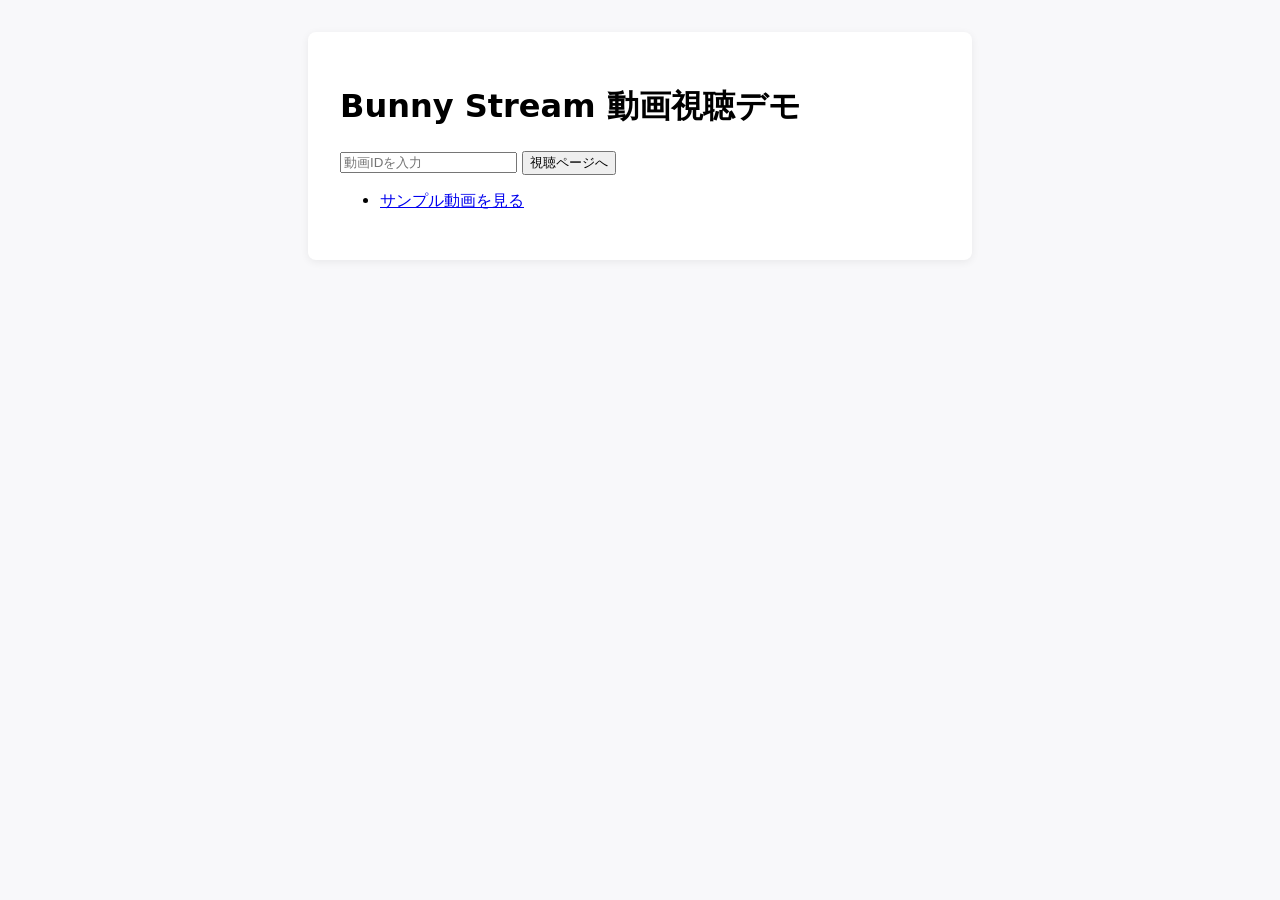
<file: public/index.html>
<!DOCTYPE html>
<html lang="ja">
<head>
  <meta charset="UTF-8">
  <title>動画一覧 | Bunny Stream Viewer</title>
  <link rel="stylesheet" href="styles.css">
</head>
<body>
  <main>
    <h1>Bunny Stream 動画視聴デモ</h1>
    <form id="goto-form">
      <input type="text" id="videoId" placeholder="動画IDを入力" required>
      <button type="submit">視聴ページへ</button>
    </form>
    <!-- サンプル動画リンク（将来はAPIで一覧取得） -->
    <ul>
      <li><a href="watch.html?videoId=YOUR_VIDEO_ID">サンプル動画を見る</a></li>
    </ul>
  </main>
  <script>
    document.getElementById('goto-form').onsubmit = function(e) {
      e.preventDefault();
      const id = document.getElementById('videoId').value.trim();
      if (id) location.href = `watch.html?videoId=${encodeURIComponent(id)}`;
    };
  </script>
</body>
</html>
</file>
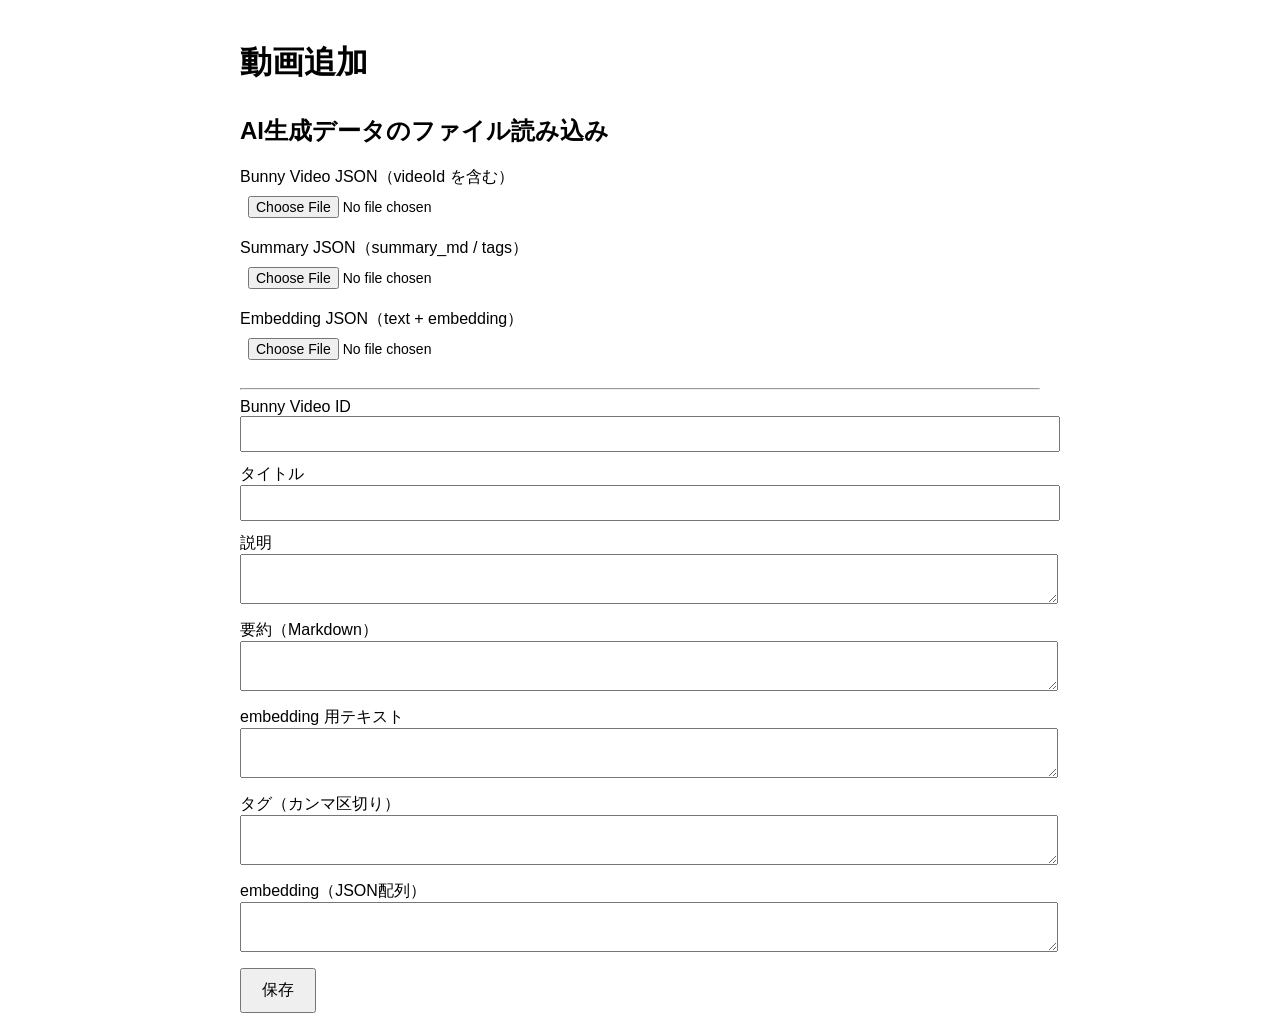
<file: public/admin/videos/new.html>
<!DOCTYPE html>
<html lang="ja">
<head>
    <meta charset="utf-8" />
    <title>動画追加</title>
    <style>
        body {
            font-family: sans-serif;
            padding: 20px;
            max-width: 800px;
            margin: auto;
        }

        input, textarea {
            width: 100%;
            margin-bottom: 12px;
            padding: 8px;
            font-size: 14px;
        }

        button {
            padding: 10px 20px;
            font-size: 16px;
            cursor: pointer;
        }

        h1 {
            margin-bottom: 20px;
        }

        h2 {
            margin-top: 30px;
        }
    </style>
</head>
<body>

    <h1>動画追加</h1>

    <h2>AI生成データのファイル読み込み</h2>

    <label>Bunny Video JSON（videoId を含む）</label>
    <input type="file" id="file_bunny_json" accept=".json,.txt" />

    <label>Summary JSON（summary_md / tags）</label>
    <input type="file" id="file_summary_json" accept=".json,.txt" />

    <label>Embedding JSON（text + embedding）</label>
    <input type="file" id="file_embedding_json" accept=".json,.txt" />

    <hr />

    <form id="form">
        <label>Bunny Video ID</label>
        <input name="bunny_video_id" required />

        <label>タイトル</label>
        <input name="title" required />

        <label>説明</label>
        <textarea name="description"></textarea>

        <label>要約（Markdown）</label>
        <textarea name="summary_md"></textarea>

        <label>embedding 用テキスト</label>
        <textarea name="embedding_text"></textarea>

        <label>タグ（カンマ区切り）</label>
        <textarea name="tags"></textarea>

        <label>embedding（JSON配列）</label>
        <textarea name="embedding"></textarea>

        <button type="submit">保存</button>
    </form>

    <script type="module">
import { createClient } from "https://esm.sh/@supabase/supabase-js";

// ===============================
// Supabase 初期化（ログイン画面と同じ方式）
// ===============================
let supabase = null;

try {
  const envRes = await fetch("/api/env");
  const env = await envRes.json();

  supabase = createClient(env.supabaseUrl, env.supabaseAnonKey);
} catch (e) {
  console.warn("Supabase 初期化エラー:", e);
}

// ===============================
// JSON 読み込み関数
// ===============================
function loadJSONFile(input, callback) {
  input.addEventListener("change", () => {
    const file = input.files[0];
    if (!file) return;

    const reader = new FileReader();
    reader.onload = () => {
      try {
        const json = JSON.parse(reader.result);
        callback(json);
      } catch (e) {
        alert("JSON の読み込みに失敗しました");
      }
    };
    reader.readAsText(file);
  });
}

// 1. Bunny JSON → bunny_video_id
loadJSONFile(document.getElementById("file_bunny_json"), (json) => {
  document.querySelector("input[name='bunny_video_id']").value = json.videoId || "";
});

// 2. Summary JSON → summary_md / tags（embedding_text は無視）
loadJSONFile(document.getElementById("file_summary_json"), (json) => {
  if (json.summary_md) {
    document.querySelector("textarea[name='summary_md']").value = json.summary_md;
  }
  if (json.tags) {
    document.querySelector("textarea[name='tags']").value = json.tags.join(", ");
  }
});

// 3. Embedding JSON → embedding_text / embedding
loadJSONFile(document.getElementById("file_embedding_json"), (json) => {
  if (json.text) {
    document.querySelector("textarea[name='embedding_text']").value = json.text;
  }
  if (json.embedding) {
    document.querySelector("textarea[name='embedding']").value = JSON.stringify(json.embedding, null, 2);
  }
});

// ===============================
// フォーム送信 → Supabase 保存
// ===============================
document.getElementById("form").onsubmit = async (e) => {
  e.preventDefault();
  const f = e.target;

  // 1. videos に保存
  const videoRes = await fetch("/api/videos", {
    method: "POST",
    headers: { "Content-Type": "application/json" },
    body: JSON.stringify({
      bunny_video_id: f.bunny_video_id.value,
      title: f.title.value,
      description: f.description.value,
      tags: f.tags.value
        ? f.tags.value.split(",").map(t => t.trim())
        : []
    })
  });

  if (!videoRes.ok) {
    alert("動画情報の保存に失敗しました");
    return;
  }

  const video = await videoRes.json();

  // 2. embedding を保存
  const embedRes = await fetch(`/api/videos/${video.id}/embedding`, {
    method: "POST",
    headers: { "Content-Type": "application/json" },
    body: JSON.stringify({
      summary_md: f.summary_md.value,
      embedding_text: f.embedding_text.value,
      embedding: JSON.parse(f.embedding.value),
      model: "bge-m3-256"
    })
  });

  if (!embedRes.ok) {
    alert("embedding の保存に失敗しました");
    return;
  }

  alert("保存しました");
  location.href = "/admin/videos";
};
    </script>

</body>
</html>
</file>
<file: public/styles.css>
body {
  font-family: system-ui, sans-serif;
  background: #f8f8fa;
  margin: 0;
  padding: 0;
}
main {
  max-width: 600px;
  margin: 2em auto;
  background: #fff;
  border-radius: 8px;
  padding: 2em;
  box-shadow: 0 2px 8px #0001;
}
#video-thumbnail {
  width: 100%;
  max-width: 480px;
  border-radius: 8px;
  margin: 1em 0;
}
#player-container {
  width: 100%;
  max-width: 480px;
  margin: 1em 0;
}
video {
  width: 100%;
  border-radius: 8px;
  background: #000;
}
#custom-controls {
  display: flex;
  gap: 1em;
  margin-top: 0.5em;
}
@media (max-width: 600px) {
  main {
    padding: 1em;
  }
  #video-thumbnail, #player-container {
    max-width: 100%;
  }
}
</file>
